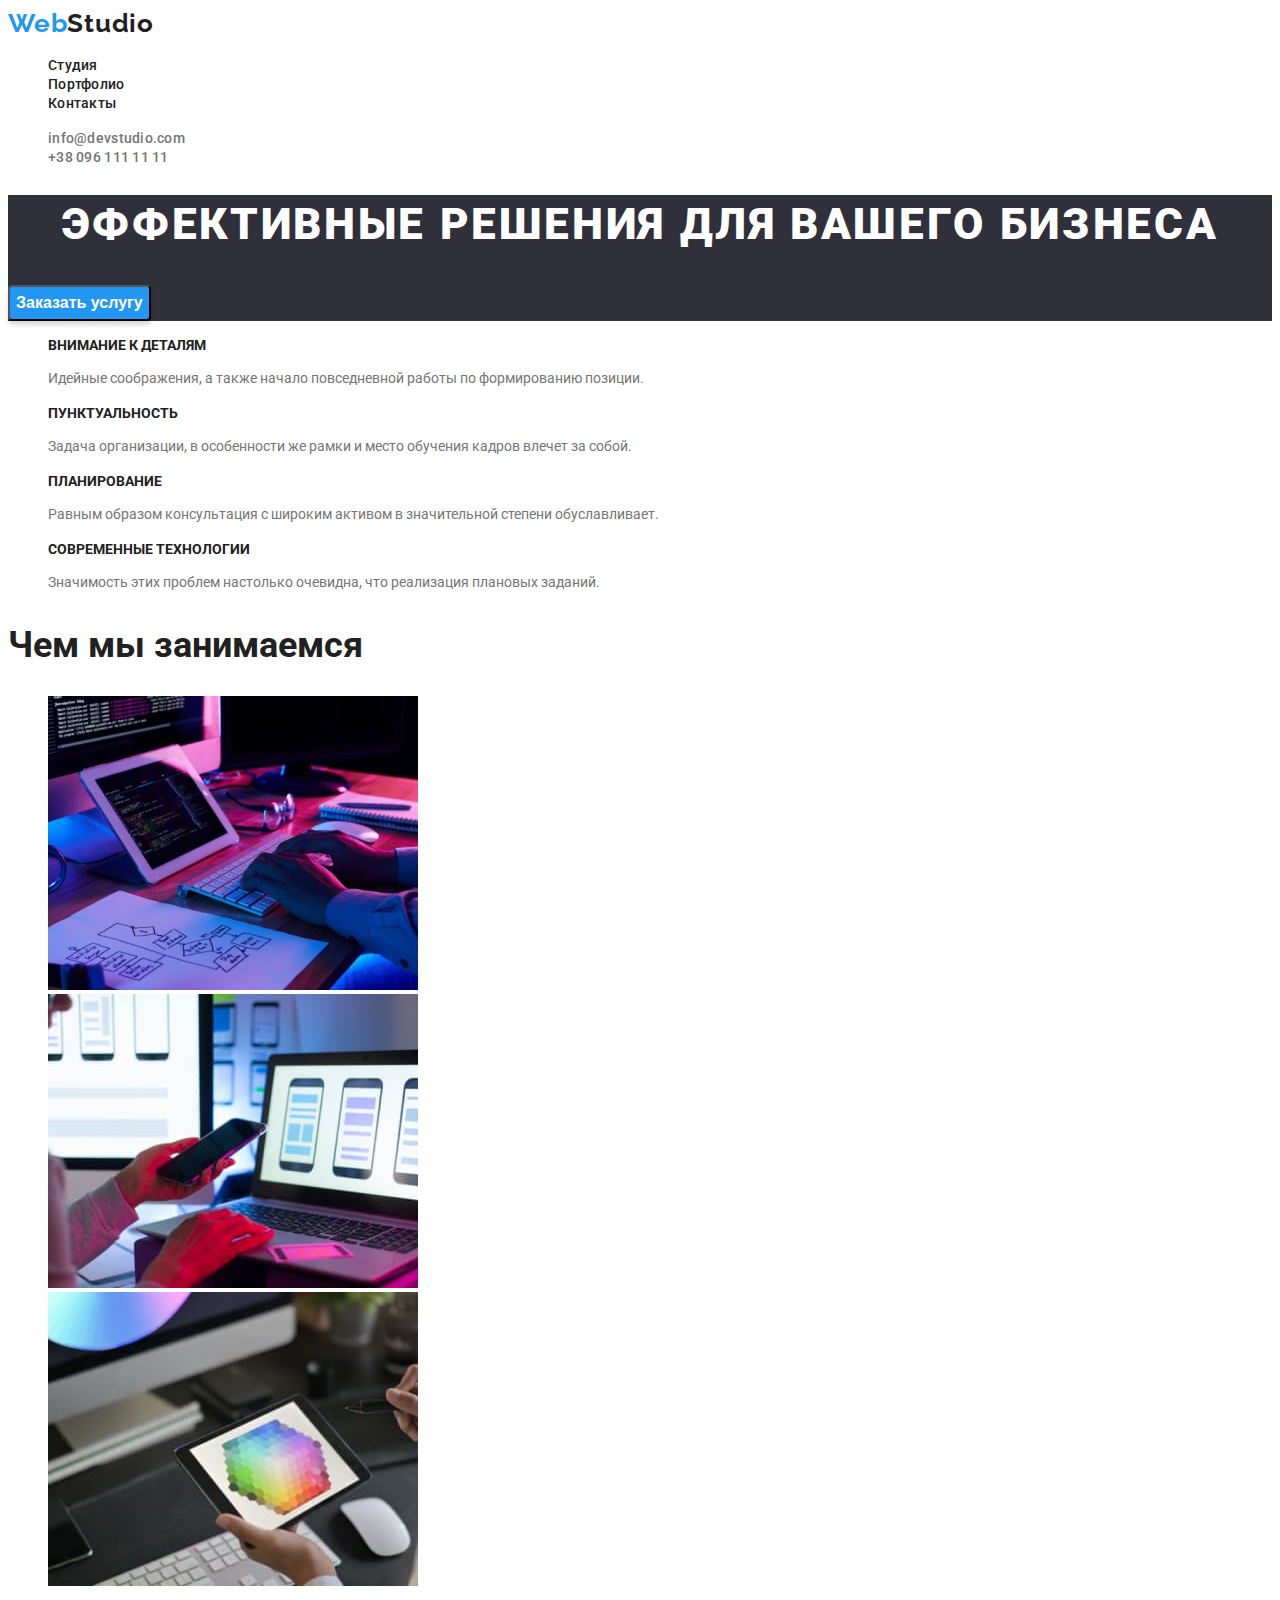
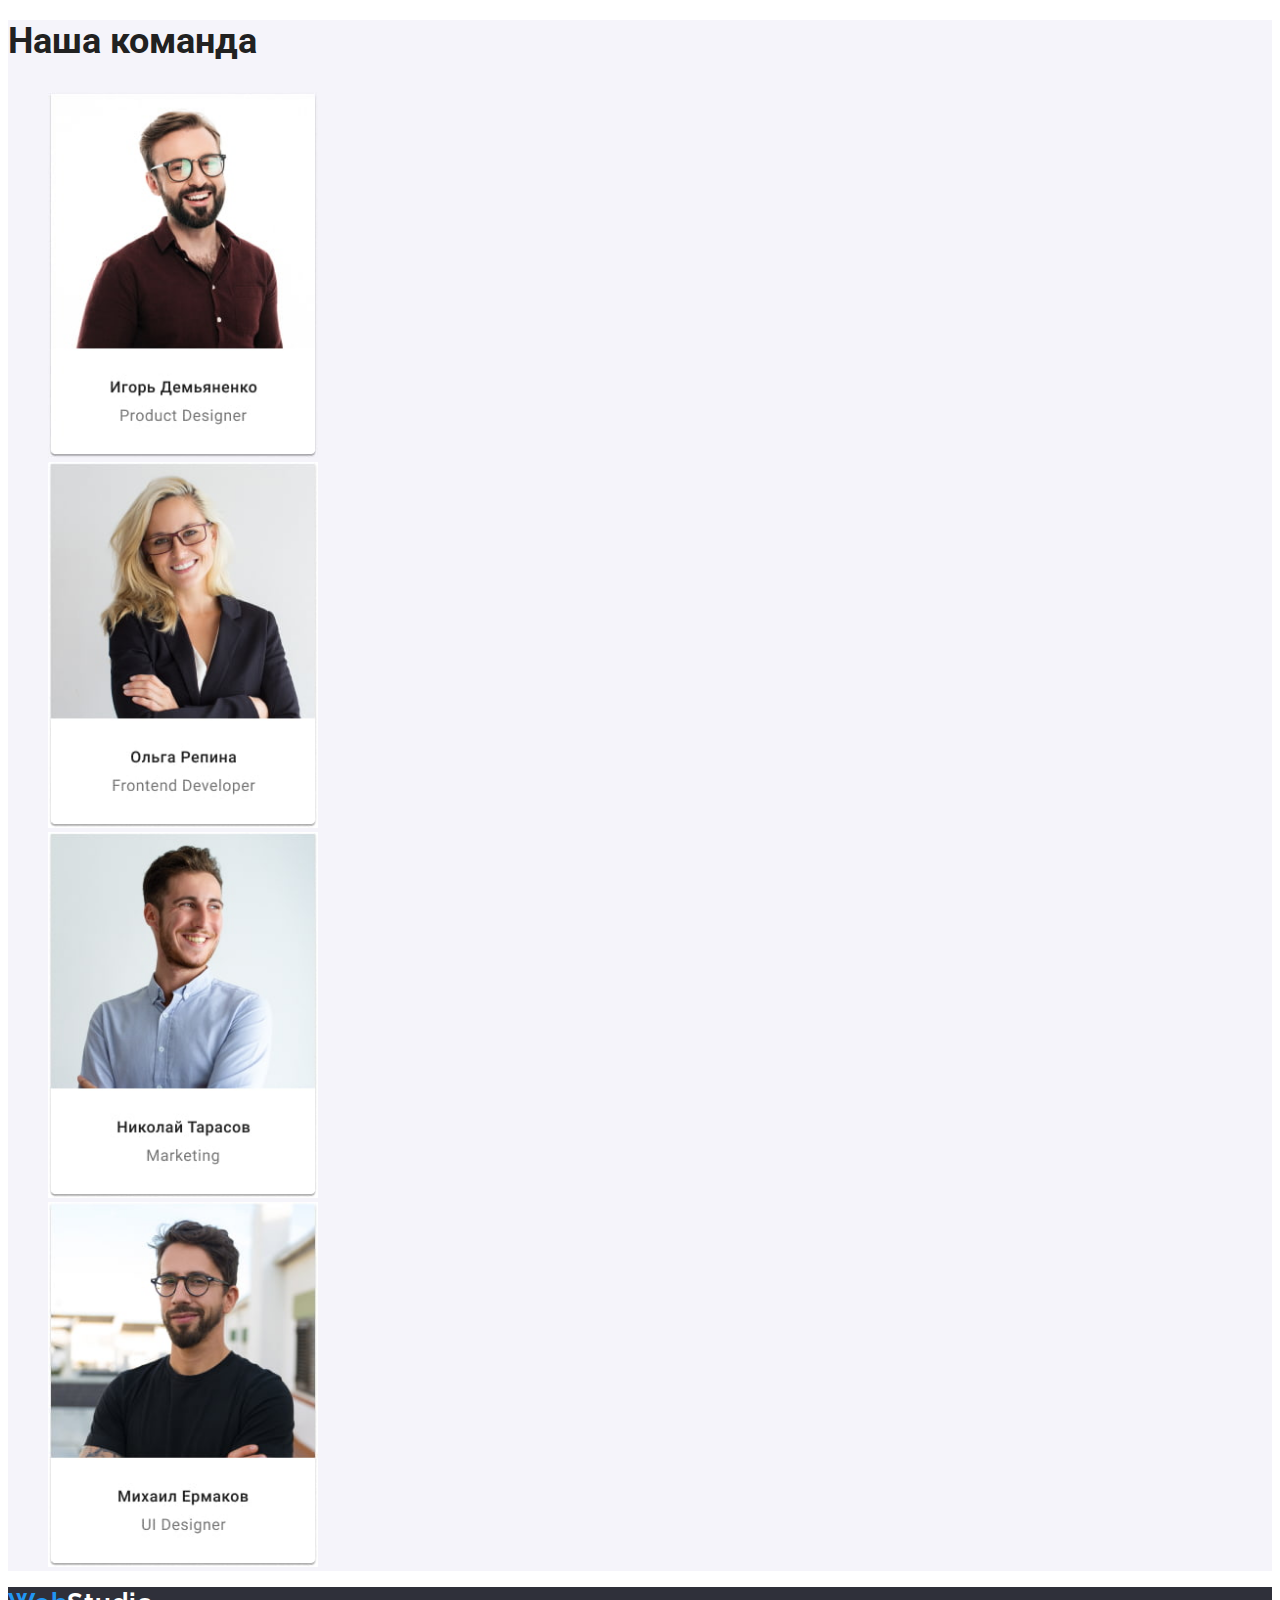
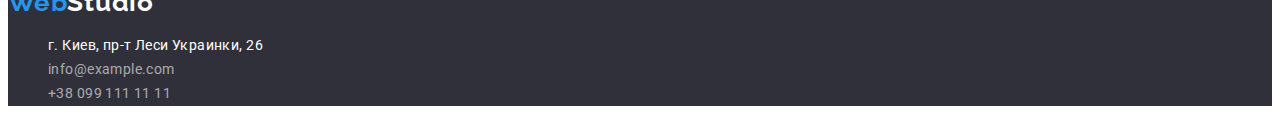
<file: index.html>
<!DOCTYPE html>
<html lang="ru">
<head>
    <meta charset="UTF-8">
    <meta name="viewport" content="width=device-width, initial-scale=1.0">
    <title>Document</title>
    <link rel="preconnect" href="https://fonts.gstatic.com">
    <link
        href="https://fonts.googleapis.com/css2?family=Oleo+Script&family=Raleway:wght@700&family=Roboto:wght@400;500;700;900&display=swap"
        rel="stylesheet">
    <link rel="stylesheet" href="css/styles.css">
</head>
<body class="main-page list">
<!--Шапка сайта-->
    <header>
        <nav class="site-nav">
            <a href="./index.html"><span class="logo-part1">Web</span><span class="logo-part2">Studio</span></a>
            <ul class="no-line">
                <li><a href="./index.html" class="nav-point">Студия</a>
                </li>
                <li><a href="./portfolio.html" class="nav-point">Портфолио</a>
                </li>
                <li><a href="#" class="nav-point">Контакты</a>
                </li>
            </ul>
        </nav>
        <div class="contacts-header">
            <ul class="no-line">
                <li><a href="mailto:info@devstudio.com">info@devstudio.com</a>
                </li>
                <li><a href="tel:380961111111">+38 096 111 11 11</a>
                </li>
            </ul>
        </div>
    </header>
<!--Основа-->
    <main>
        <section class="hero-space">
            <h1 class="hero-title">Эффективные решения для вашего бизнеса</h1>
            <button type="button" class="hero-button">Заказать услугу</button>
        </section>
        <section class="advantages-section">
            <h2 hidden="hidden" class="advantages-title">Преимущества компании</h2>
            <ul>
                <li>
                    <h3 class="advantages-item-title">Внимание к деталям</h3>
                    <p class="advantages-item-description">Идейные соображения, а также начало повседневной работы по формированию позиции.</p>
                </li>
                <li>
                    <h3 class="advantages-item-title">Пунктуальность</h3>
                    <p class="advantages-item-description">Задача организации, в особенности же рамки и место обучения кадров влечет за собой.</p>
                </li>
                <li>
                    <h3 class="advantages-item-title">Планирование</h3>
                    <p class="advantages-item-description">Равным образом консультация с широким активом в значительной степени обуславливает.</p>
                </li>
                <li>
                    <h3 class="advantages-item-title">Современные технологии</h3>
                    <p class="advantages-item-description">Значимость этих проблем настолько очевидна, что реализация плановых заданий.</p>
                </li>
            </ul>
        </section>
        <section class="portfolio-section">
            <h2 class="portfolio-title">Чем мы занимаемся</h2>
            <ul>
                <li>
                    <img src="./images/backend-opt.jpg" alt="создание сайтов" class="portfolio-card" width="370">
                </li>
                <li>
                    <img src="./images/frontend-opt.jpg" alt="адаптация сайтов" class="portfolio-card" width="370">
                </li>
                <li>
                    <img src="./images/design-opt.jpg" alt="дизайн сайтов" class="portfolio-card" width="370">
                </li>
            </ul>
        </section>
        <section class="team-section">
            <h2 class="team-title">Наша команда</h2>
            <ul>
                <li>
                    <img src="./images/team-card1-opt.jpg" alt="фото члена команды1" class="team-card" width="270">
                </li>
                <li>
                    <img src="./images/team-card2-opt.jpg" alt="фото члена команды2" class="team-card" width="270">
                </li>
                <li>
                    <img src="./images/team-card3-opt.jpg" alt="фото члена команды3" class="team-card" width="270">
                </li>
                <li>
                    <img src="./images/team-card4-opt.jpg" alt="фото члена команды4" class="team-card" width="270">
                </li>
            </ul>
        </section>
    </main>
<!--Футер-->
    <footer class="footer">
        <a href="./index.html" class="no-line"><span class="logo-part1">Web</span><span class="logo-footer">Studio</span></a>
        <address>
            <ul class="no-line">
                <li class="address-footer">г. Киев, пр-т Леси Украинки, 26</li>
                <li class="contacts-footer"><a href="mailto:info@example.com">info@example.com</a></li>
                <li class="contacts-footer"><a href="tel:+380991111111">+38 099 111 11 11</a></li>
            </ul>
        </address>
    </footer>
</body>
</html>
</file>
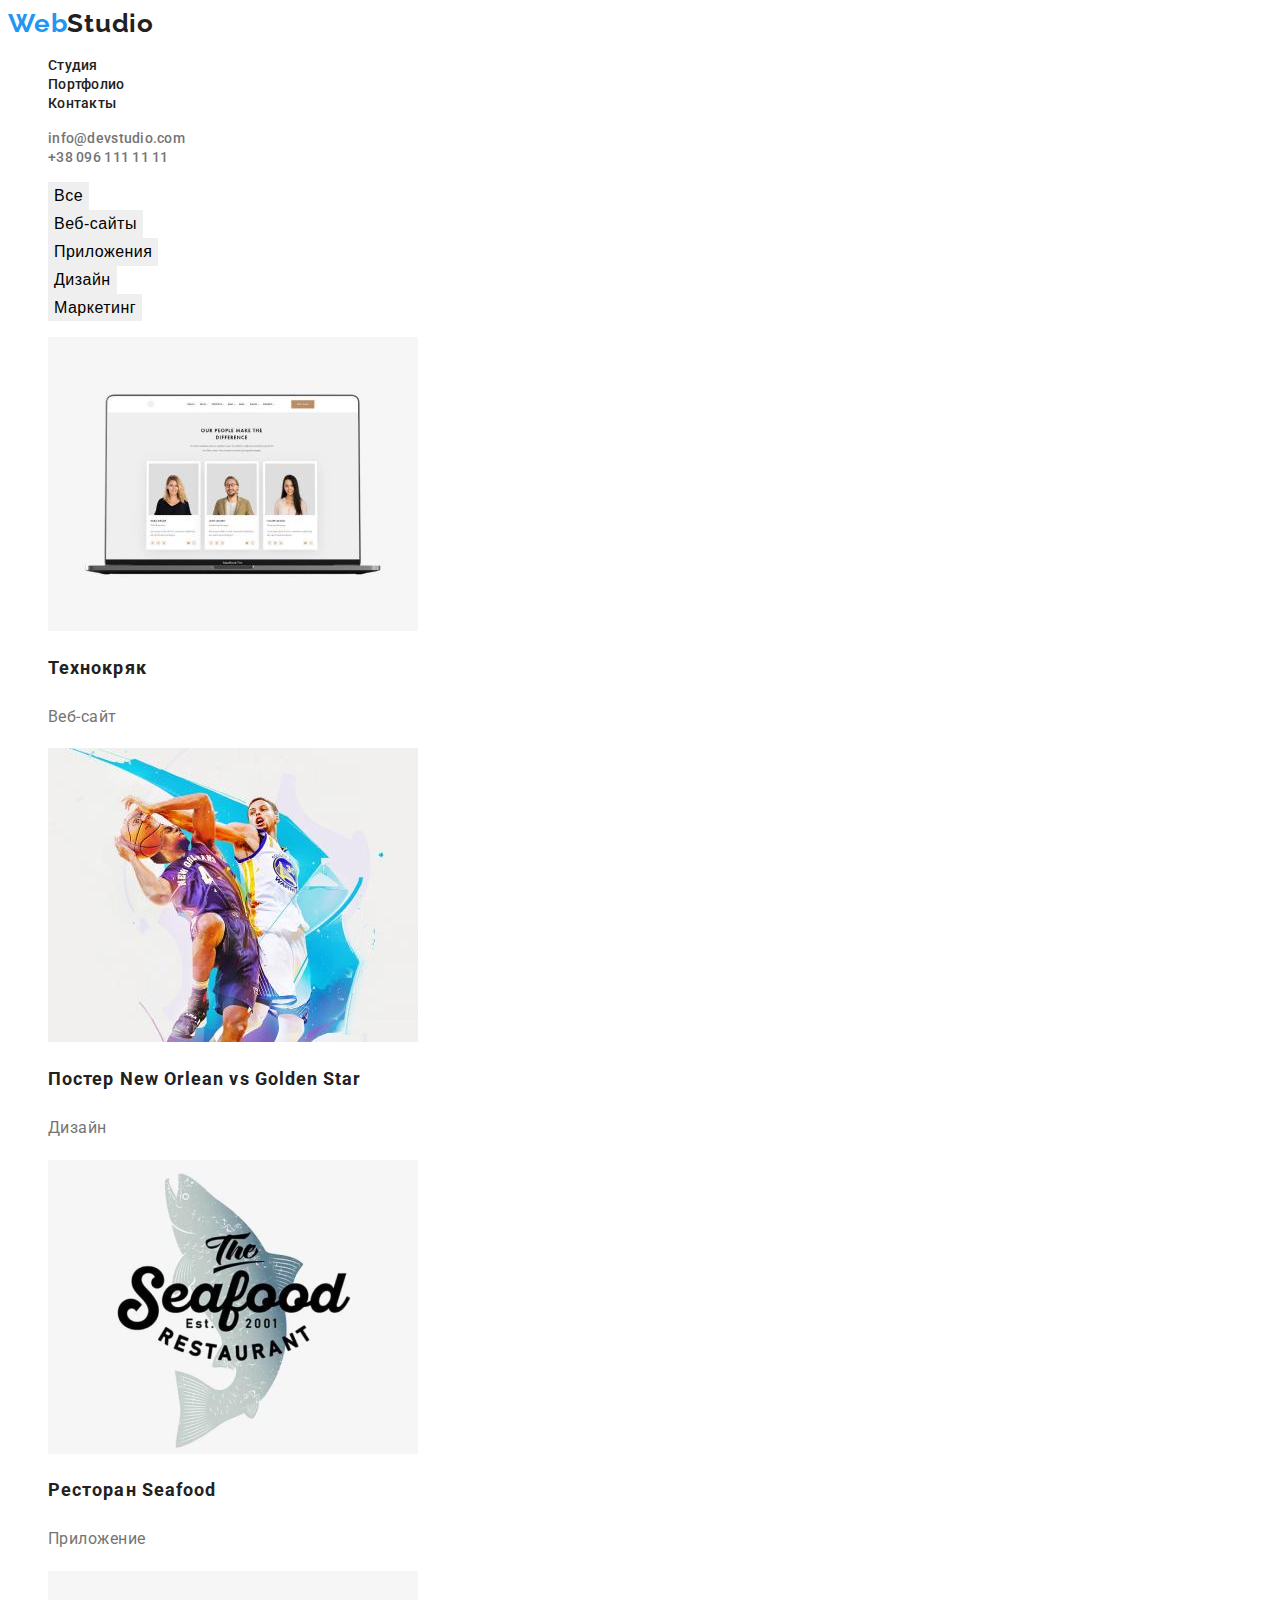
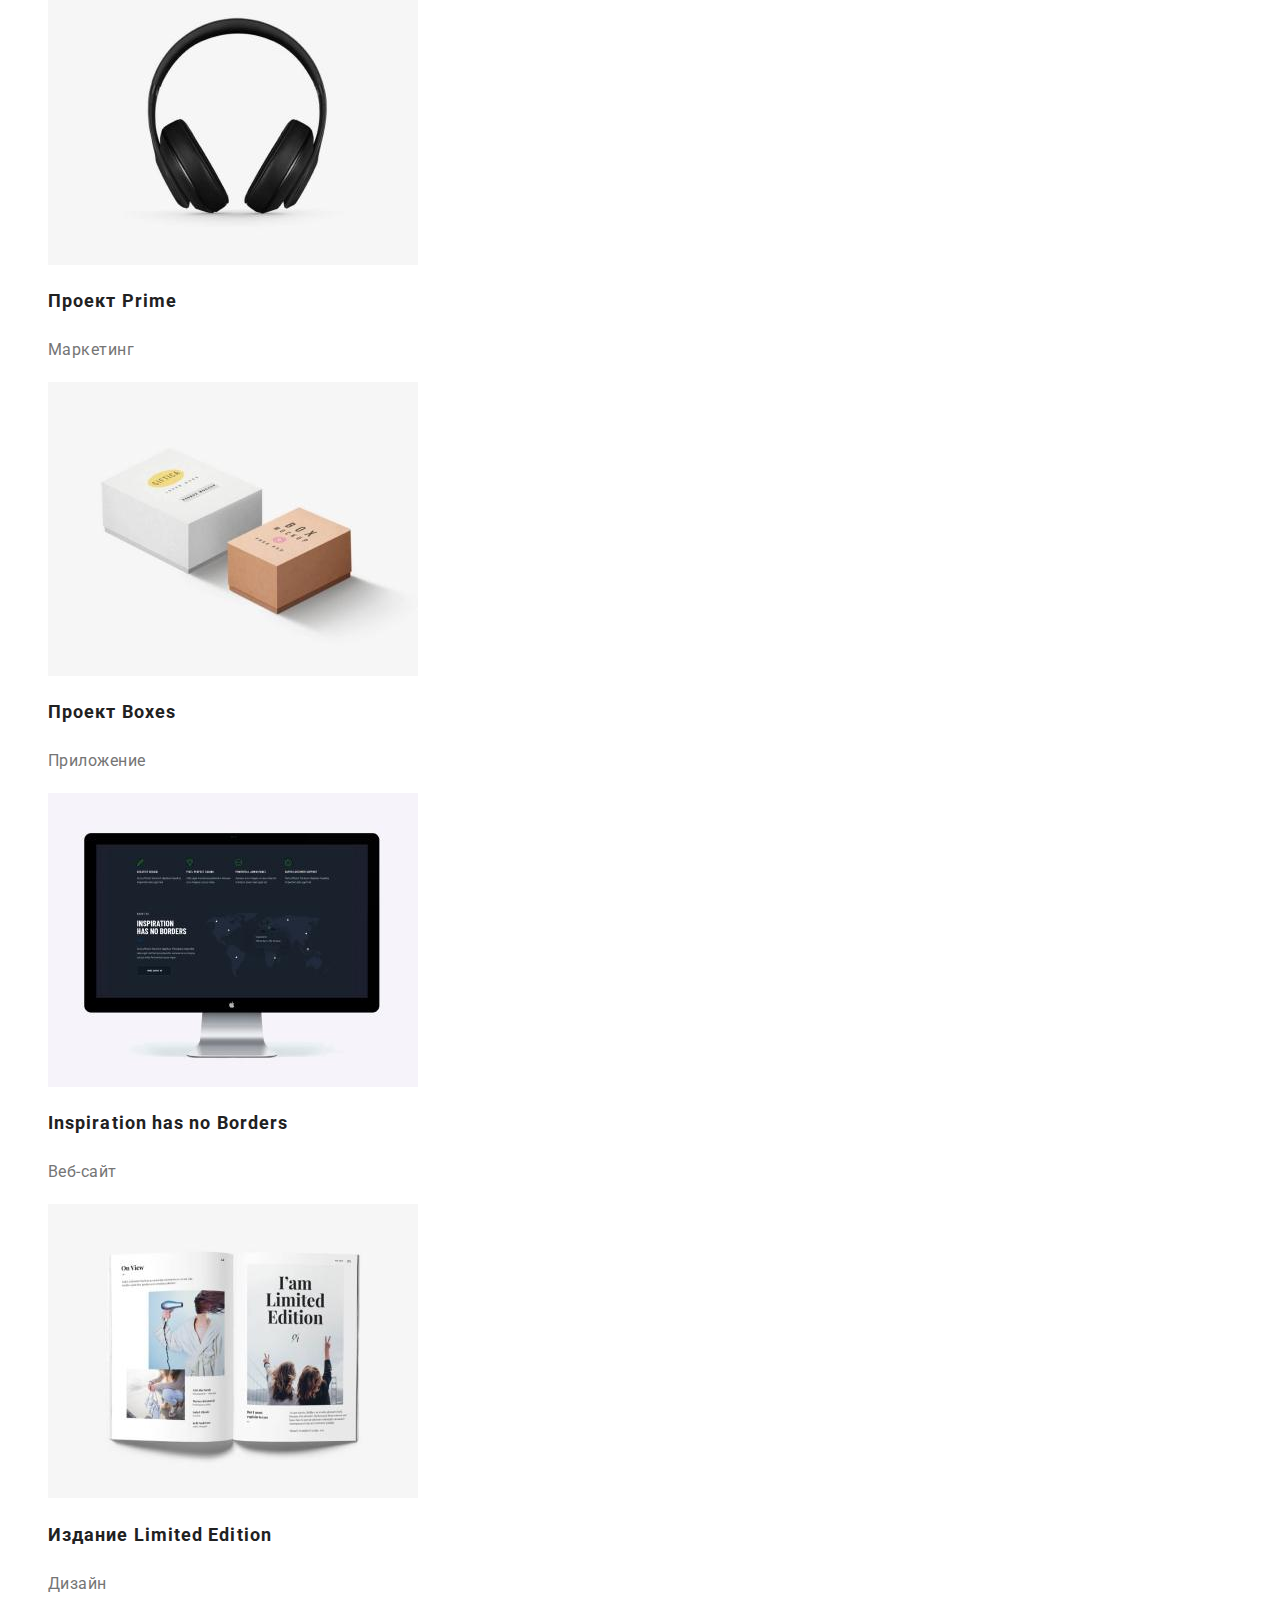
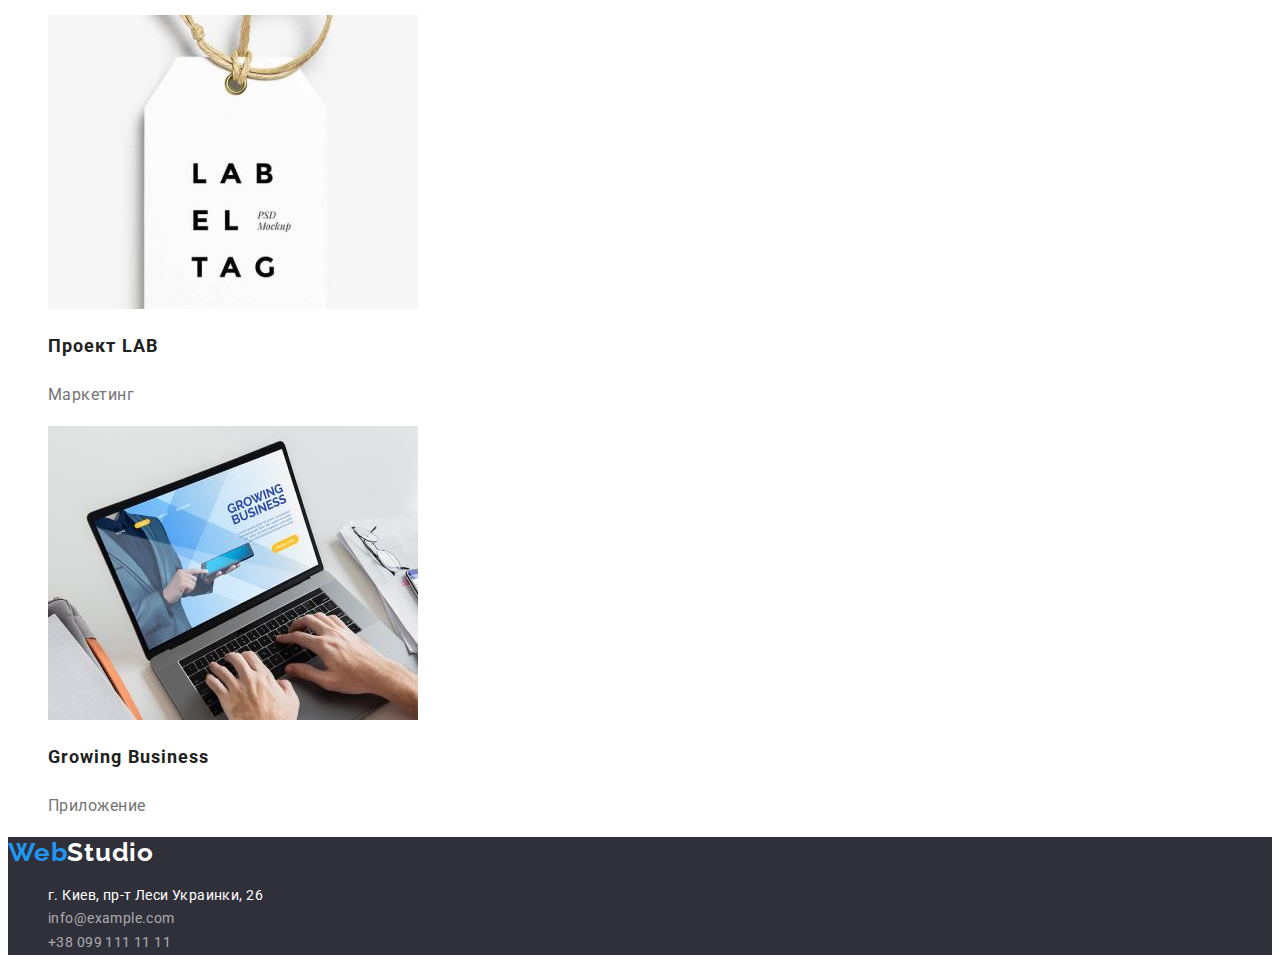
<file: portfolio.html>
<!DOCTYPE html>
<html lang="ru">

<head>
    <meta charset="UTF-8">
    <meta name="viewport" content="width=device-width, initial-scale=1.0">
    <title>Document</title>
    <link rel="preconnect" href="https://fonts.gstatic.com">
    <link
        href="https://fonts.googleapis.com/css2?family=Oleo+Script&family=Raleway:wght@700&family=Roboto:wght@400;500;700;900&display=swap"
        rel="stylesheet">
    <link rel="stylesheet" href="css/styles.css">
</head>

<body class="portfolio-page list">
<!--Шапка сайта-->
    <header>
        <nav class="site-nav">
            <a href="./index.html"><span class="logo-part1">Web</span><span class="logo-part2">Studio</span></a>
                <ul class="no-line">
                    <li><a href="./index.html" class="nav-point">Студия</a>
                    </li>
                    <li><a href="./portfolio.html" class="nav-point">Портфолио</a>
                    </li>
                    <li><a href="#" class="nav-point">Контакты</a>
                    </li>
                </ul>
        </nav>
        <div class="contacts-header">
            <ul class="no-line">
                <li><a href="mailto:info@devstudio.com">info@devstudio.com</a>
                </li>
                <li><a href="tel:380961111111">+38 096 111 11 11</a>
                </li>
            </ul>
        </div>
    </header>
<!--Основа-->
    <main>
<!--Портфолио-->
        <section>
            <h1 hidden="hidden">Портфолио</h1>
<!--Фильтры-->
            <ul class="no-line">
                <li>
                    <button class="filter-button" type="button">Все</button>
                </li>
                <li>
                    <button class="filter-button" type="button">Веб-сайты</button>
                </li>
                <li>
                    <button class="filter-button" type="button">Приложения</button>
                </li>
                <li>
                    <button class="filter-button" type="button">Дизайн</button>
                </li>
                <li>
                    <button class="filter-button" type="button">Маркетинг</button>
                </li>
            </ul>
<!--Портфолио-карточки-->
            <ul class="no-line">
                <li>
                    <a href="#" class="portfolio-card">
                        <img 
                            src="./images/technocrack.jpg" 
                            alt="веб-сайт на экране макбука"
                            width="370"
                            height="294">
                        <h2 class="portfolio-card-title">Технокряк</h2>
                        <p class="portfolio-card-description">Веб-сайт</p>
                    </a>
                </li>
                <li>
                    <a href="#" class="portfolio-card">
                        <img 
                            src="./images/poster.jpg" 
                            alt="два баскетболиста в борьбе за мяч" 
                            width="370" 
                            height="294">
                        <h2 class="portfolio-card-title">Постер New Orlean vs Golden Star</h2>
                        <p class="portfolio-card-description">Дизайн</p>
                    </a>
                </li>
                <li>
                    <a href="#" class="portfolio-card">
                        <img 
                            src="./images/restaurant.jpg" 
                            alt="логотип ресторана" 
                            width="370" 
                            height="294">
                        <h2 class="portfolio-card-title">Ресторан Seafood</h2>
                        <p class="portfolio-card-description">Приложение</p>
                    </a>
                </li>                    
                <li>
                    <a href="#" class="portfolio-card">
                        <img 
                            src="./images/project-prime.jpg"  
                            alt="наушники" 
                            width="370" 
                            height="294">
                        <h2 class="portfolio-card-title">Проект Prime</h2>
                        <p class="portfolio-card-description">Маркетинг</p>
                    </a>
                    </li>
                <li>
                    <a href="#" class="portfolio-card">
                        <img 
                            src="./images/project-boxes.jpg" 
                            alt="две коробки" 
                            width="370" 
                            height="294">
                        <h2 class="portfolio-card-title">Проект Boxes</h2>
                        <p class="portfolio-card-description">Приложение</p>
                    </a>
                </li>
                <li>
                    <a href="#" class="portfolio-card">
                        <img 
                            src="./images/no-borders.jpg" 
                            alt="монитор эпл" 
                            width="370" 
                            height="294">
                        <h2 class="portfolio-card-title">Inspiration has no Borders</h2>
                        <p class="portfolio-card-description">Веб-сайт</p>
                    </a>
                </li>
                <li>
                    <a href="#" class="portfolio-card">
                        <img 
                            src="./images/limited-edition.jpg" 
                            alt="открытая книга лимитированного издания" 
                            width="370" 
                            height="294">
                        <h2 class="portfolio-card-title">Издание Limited Edition</h2>
                        <p class="portfolio-card-description">Дизайн</p>
                    </a>
                </li>
                <li>
                    <a href="#" class="portfolio-card">
                        <img 
                            src="./images/lab-project.jpg" 
                            alt="ярлык с надписью" 
                            width="370" 
                            height="294">
                        <h2 class="portfolio-card-title">Проект LAB</h2>
                        <p class="portfolio-card-description">Маркетинг</p>
                    </a>
                </li>
                <li>
                    <a href="#" class="portfolio-card">
                        <img 
                            src="./images/groving-business.jpg" 
                            alt="работа на ноутбуке" 
                            width="370" 
                            height="294">
                        <h2 class="portfolio-card-title">Growing Business</h2>
                        <p class="portfolio-card-description">Приложение</p>
                    </a>
                </li>
            </ul>
        </section>
    </main>
<!--Футер-->
    <footer class="footer">
        <a href="./index.html" class="no-line"><span class="logo-part1">Web</span><span class="logo-footer">Studio</span></a>
        <address>
            <ul class="no-line">
                <li class="address-footer">г. Киев, пр-т Леси Украинки, 26</li>
                <li class="contacts-footer"><a href="mailto:info@example.com">info@example.com</a></li>
                <li class="contacts-footer"><a href="tel:+380991111111">+38 099 111 11 11</a></li>
            </ul>
        </address>
    </footer>
</body>
</html>
</file>
<file: css/styles.css>
body {
  background-color: var(--primary-white-color);
  color: var(--primary-text-color);
  font-family: Roboto, sans-serif;
}

:root {
  --primary-text-color: #757575;
  --title-text-color: #212121;
  --accent-color: #2196f3;
  --primary-white-color: #ffffff;
  --hero-background-color: #2f303a;
  --team-background-color: #f5f4fa;
}

.list li {
  list-style-type: none;
}

.no-line {
  text-decoration: none;
}

.no-line a {
  text-decoration: none;
}

.logo-part1 {
  width: 145px;
  height: 31px;
  font-family: Raleway, sans-serif;
  font-style: normal;
  font-weight: bold;
  font-size: 26px;
  line-height: 1.19;
  letter-spacing: 0.03em;
  color: var(--accent-color);
}

.logo-part2 {
  width: 145px;
  height: 31px;
  font-family: Raleway, sans-serif;
  font-style: normal;
  font-weight: bold;
  font-size: 26px;
  line-height: 1.19;
  letter-spacing: 0.03em;
  color: var(--title-text-color);
}

.logo-footer {
  width: 145px;
  height: 31px;
  font-family: Raleway, sans-serif;
  font-style: normal;
  font-weight: bold;
  font-size: 26px;
  line-height: 1.19;
  letter-spacing: 0.03em;
  text-decoration: none;
  color: var(--primary-white-color);
}

.contacts-header a {
  font-style: normal;
  font-weight: 500;
  font-size: 14px;
  line-height: 1.14;
  letter-spacing: 0.02em;
  color: #757575;
}

.contacts-header a:hover {
  color: var(--accent-color);
}

.site-nav a {
  font-style: normal;
  font-weight: 500;
  font-size: 14px;
  line-height: 1.14;
  letter-spacing: 0.02em;
  text-decoration: none;
  color: #212121;
}

.nav-point:hover {
  color: #2196f3;
}

.filter-button {
  font-style: normal;
  font-weight: 500;
  font-size: 16px;
  line-height: 1.62;
  text-align: center;
  letter-spacing: 0.03em;
  border-style: none;
}

.filter-button:hover {
  background: #2196f3;
  color: #ffffff;
  box-shadow: 0px 3px 1px rgba(0, 0, 0, 0.1), 0px 1px 2px rgba(0, 0, 0, 0.08),
    0px 2px 2px rgba(0, 0, 0, 0.12);
  border-radius: 2px;
}

.filter-button:focus {
  color: #2196f3;
  cursor: pointer;
}

.advantages-section {
  background-color: var(--primary-white-color);
}

.advantages-item-title {
  text-transform: uppercase;
  font-size: 14px;
  font-weight: 700;
  color: var(--title-text-color);
}

.advantages-item-description {
  font-weight: 400;
  font-size: 14px;
  line-height: 1.71;
}

.portfolio-card-title {
  font-weight: bold;
  font-size: 18px;
  line-height: 2;
  letter-spacing: 0.06em;
  color: #212121;
}

.portfolio-card-description {
  font-size: 16px;
  line-height: 1.88;
  letter-spacing: 0.03em;
  color: #757575;
}

.portfolio-title {
  font-size: 36px;
  color: var(--title-text-color);
}

.team-section {
  background-color: var(--team-background-color);
}

.team-title {
  font-size: 36px;
  color: var(--title-text-color);
}

.footer {
  text-decoration: none;
  background-color: #2f303a;
}

.address-footer {
  font-style: normal;
  font-weight: 400;
  font-size: 14px;
  line-height: 1.71;
  letter-spacing: 0.03em;
  color: #ffffff;
}

.contacts-footer a {
  font-style: normal;
  font-weight: 400;
  font-size: 14px;
  line-height: 1.71;
  letter-spacing: 0.03em;
  color: rgba(255, 255, 255, 0.6);
}

.contacts-footer :hover {
  color: var(--accent-color);
}

.hero-title {
  font-weight: 900;
  font-size: 44px;
  line-height: 1.36;
  text-align: center;
  letter-spacing: 0.06em;
  text-transform: uppercase;
  color: var(--primary-white-color);
}

.hero-space {
  background-color: var(--hero-background-color);
}

.hero-button {
  font-weight: bold;
  font-size: 16px;
  line-height: 1.88;
  box-shadow: 0px 4px 4px rgba(0, 0, 0, 0.15);
  border-radius: 4px;
  cursor: pointer;
  background-color: #2196f3;
  color: var(--primary-white-color);
}
</file>
